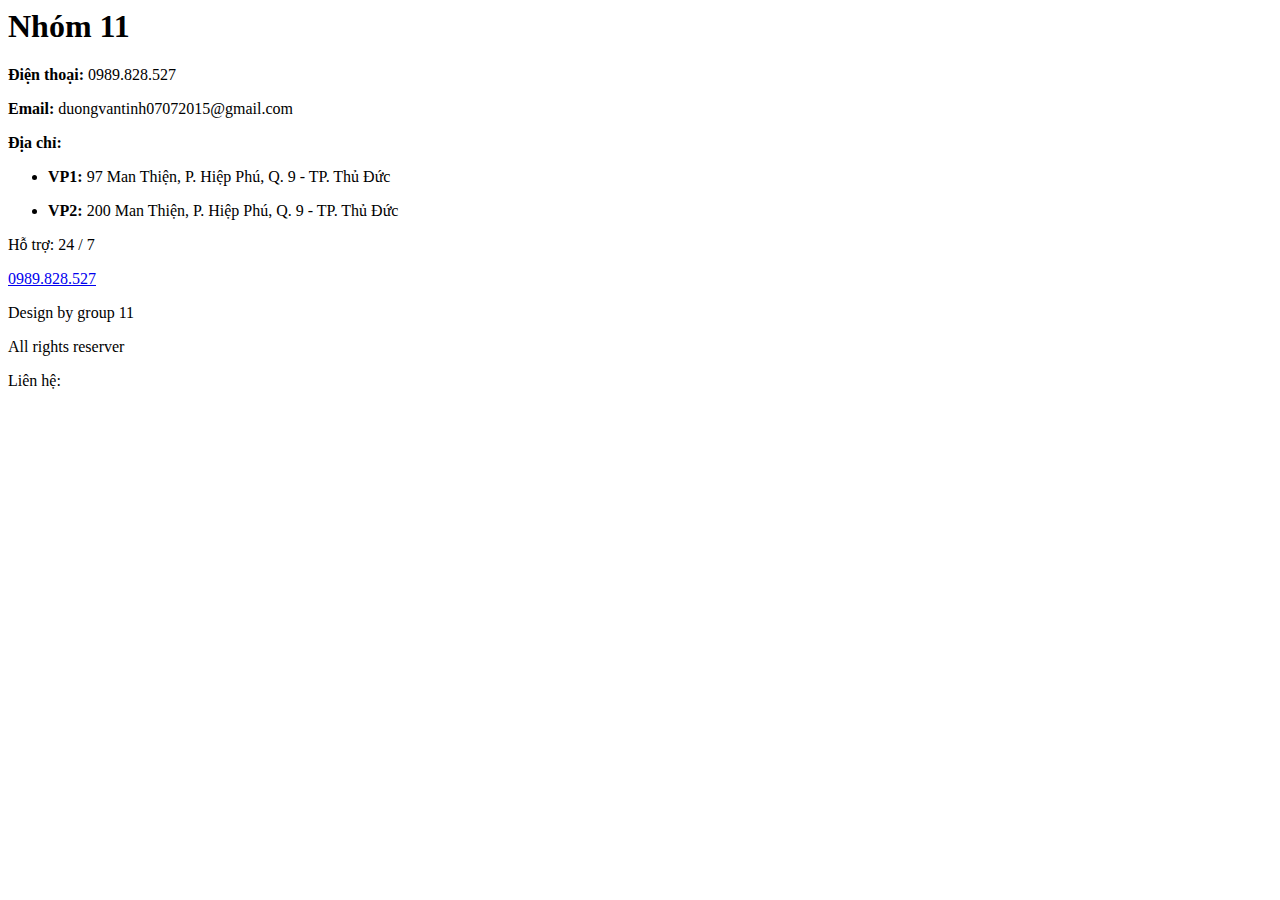
<file: footer/footer.html>
<body>
    <footer>
        <div class="footer">
            <div class="width">
                <div class="footer2">
                    <div class="footer2_left">

                    </div>
                    <div class="footer2_center">
                        <h1>Nhóm 11</h1>
                        <p><b>Điện thoại:</b> <span>0989.828.527</span></p>
                        <p><b>Email:</b> duongvantinh07072015@gmail.com</p>
                        <p><b>Địa chỉ:</b> </p>
                        <ul>
                            <li>
                                <p><b>VP1:</b> 97 Man Thiện, P. Hiệp Phú, Q. 9 - TP. Thủ Đức</p>
                            </li>
                            <li>
                                <p><b>VP2:</b> 200 Man Thiện, P. Hiệp Phú, Q. 9 - TP. Thủ Đức</p>
                            </li>
                        </ul>

                    </div>
                    <div class="footer2_right">

                    </div>
                </div>
            </div>
        </div>

        <div class="footer3">
            <div class="footer3_left">
                <p>Hỗ trợ: 24 / 7</p>
                <a href="tel:0989828527">
                    <span class="text-hotline">
                        <i class="fas fa-phone-alt"></i>
                        0989.828.527
                    </span>
                </a>
            </div>
            <div class="footer3_center">
                <p>Design by group 11</p>
                <span>All rights reserver</span>
            </div>
            <div class="footer3_right">
                <p>Liên hệ: </p>
                <a href="https://www.facebook.com/profile.php?id=100011339766316">
                    <i class="fab fa-facebook"></i>
                </a>
                <a href="mailto: duongvantinh07072015@gmail.com">
                    <i class="fas fa-envelope"></i>
                </a>
                <a href="https://www.youtube.com/channel/UCY0Y1TXjPXX1gYi_EK7Lpqg">
                    <i class="fab fa-youtube"></i>
                </a>
                <a href="#">
                    <i class="fab fa-instagram"></i>
                </a>
            </div>
        </div>
    </footer>
    <!-- Phone -->
    <!-- <div class="hotline-phone-ring-wrap">
        <div class="hotline-phone-ring">
            <div class="hotline-phone-ring-circle"></div>
            <div class="hotline-phone-ring-circle-fill"></div>
            <div class="hotline-phone-ring-img-circle">
                <a href="tel:0989828527" class="pps-btn-img">
                    <img src="https://bodamtot.com/uploads/icon-call-nh.png" alt="Gọi điện thoại" width="50">
                </a>
            </div>
        </div>
        <div class="hotline-bar">
            <a href="tel:0989828527">
                <span class="text-hotline">0989.828.527</span>
            </a>
        </div>
    </div> -->

</body>
</file>
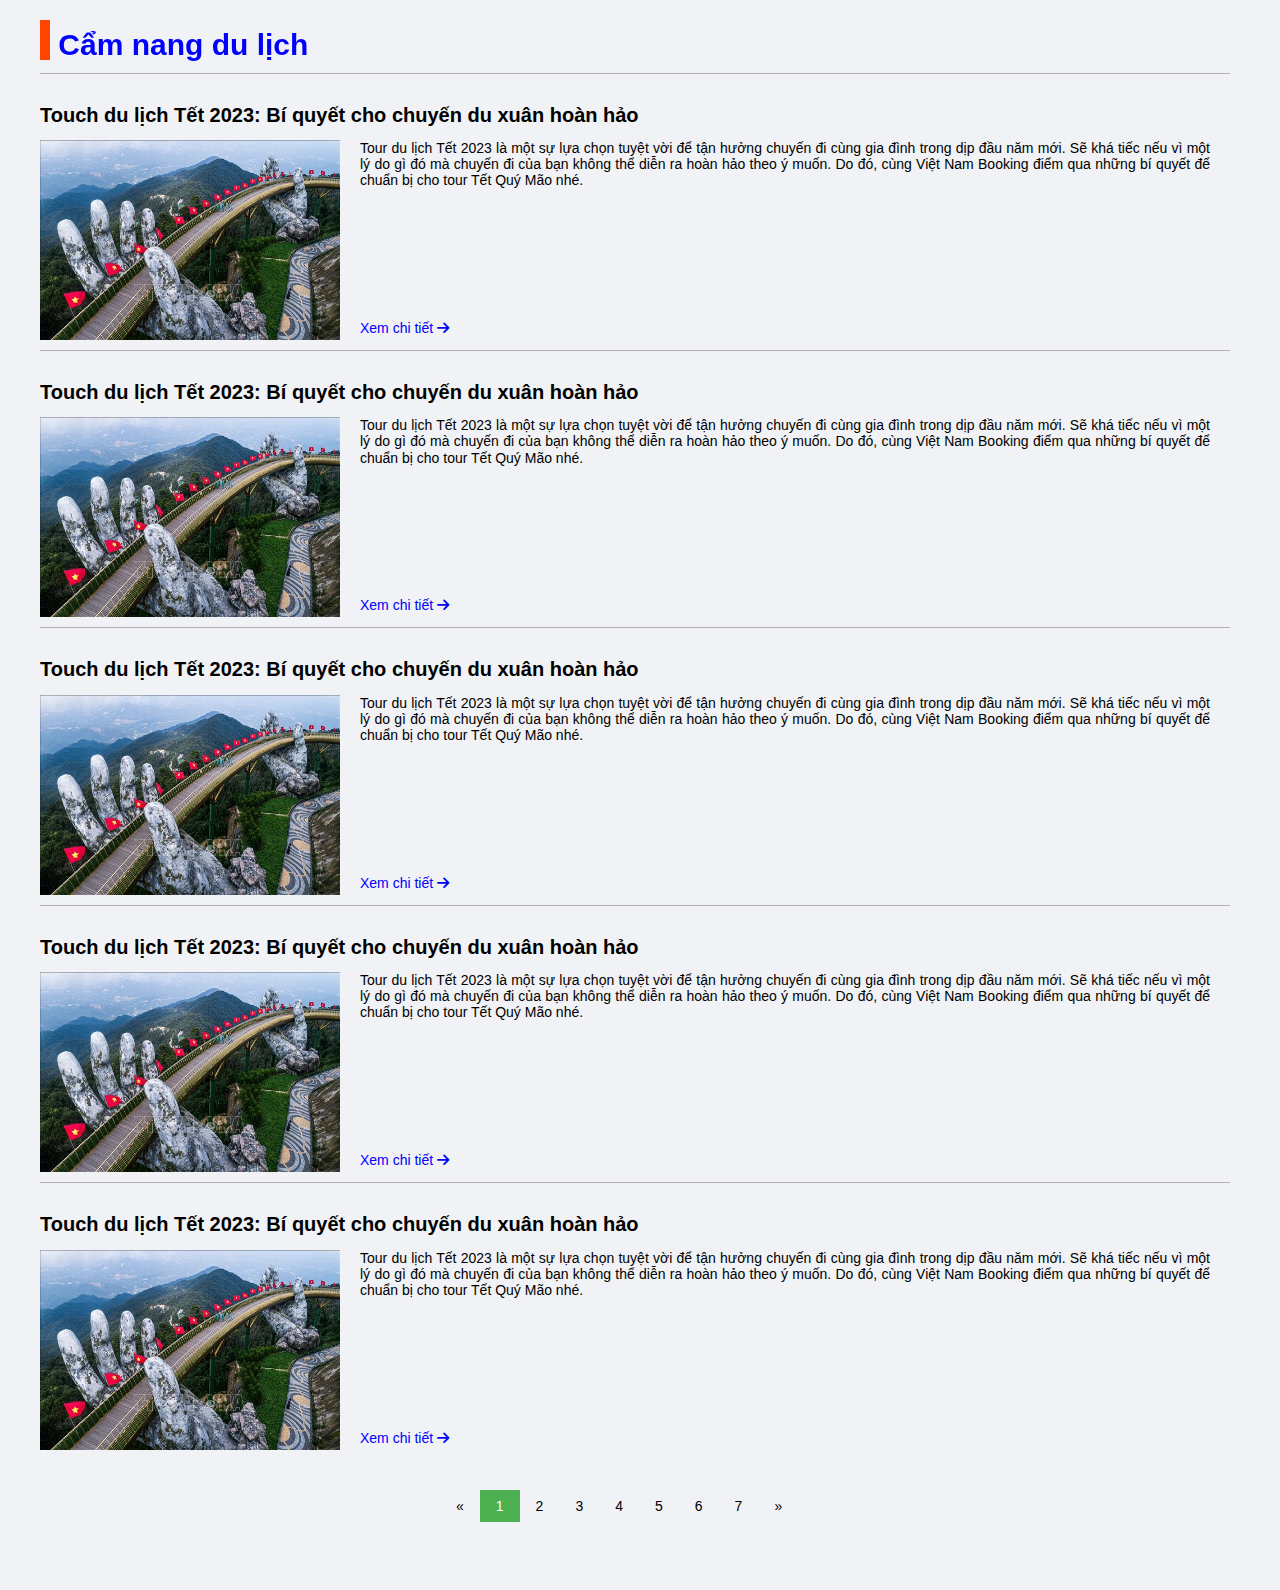
<file: handbook/handbook.html>
<!DOCTYPE html>
<html lang="en">

<head>
    <meta charset="UTF-8">
    <meta http-equiv="X-UA-Compatible" content="IE=edge">
    <meta name="viewport" content="width=device-width, initial-scale=1.0">
    <link rel="stylesheet" href="/assets/libs/fontawesome-free-6.2.0-web/css/all.min.css">
    <script src="https://code.jquery.com/jquery-3.3.1.js"
        integrity="sha256-2Kok7MbOyxpgUVvAk/HJ2jigOSYS2auK4Pfzbm7uH60=" crossorigin="anonymous"></script>
    <link rel="icon" href="/assets/img/icon.png" type="image/x-icon">
    <link rel="stylesheet" href="/assets/main.css">
    <title>Cẩm nang du lịch</title>
</head>

<body>
    <div id="header"></div>
    <div class="body">
        <div class="width">
            <div class="body_content">
                <div class="body_content_main">
                    <div class="body_content_main_left">
                        <h1 class="third after">
                            <div class="content_left_box"></div>
                            Cẩm nang du lịch
                        </h1>
                        <ul class="main_left_ul">
                            <li class="main_left_li">
                                <h1>Touch du lịch Tết 2023: Bí quyết cho chuyến du xuân hoàn hảo</h1>
                                <div class="main_left_li_content">
                                    <img src="/assets/img/welcome1.jpg" alt="">
                                    <div class="main_left_li_content_right">
                                        <p>
                                            Tour du lịch Tết 2023 là một sự lựa chọn tuyệt vời để tận hưởng chuyến đi
                                            cùng
                                            gia đình trong dịp đầu năm mới. Sẽ khá tiếc nếu vì một lý do gì đó mà chuyến
                                            đi
                                            của bạn không thể diễn ra hoàn hảo theo ý muốn. Do đó, cùng Việt Nam Booking
                                            điểm qua những bí quyết để chuẩn bị cho tour Tết Quý Mão nhé.
                                        </p>

                                        <span>
                                            <a href="">Xem chi tiết <i class="fa-solid fa-arrow-right"></i></a>
                                        </span>
                                    </div>
                                </div>
                            </li>
                            <li class="main_left_li">
                                <h1>Touch du lịch Tết 2023: Bí quyết cho chuyến du xuân hoàn hảo</h1>
                                <div class="main_left_li_content">
                                    <img src="/assets/img/welcome1.jpg" alt="">
                                    <div class="main_left_li_content_right">
                                        <p>
                                            Tour du lịch Tết 2023 là một sự lựa chọn tuyệt vời để tận hưởng chuyến đi
                                            cùng
                                            gia đình trong dịp đầu năm mới. Sẽ khá tiếc nếu vì một lý do gì đó mà chuyến
                                            đi
                                            của bạn không thể diễn ra hoàn hảo theo ý muốn. Do đó, cùng Việt Nam Booking
                                            điểm qua những bí quyết để chuẩn bị cho tour Tết Quý Mão nhé.
                                        </p>

                                        <span>
                                            <a href="">Xem chi tiết <i class="fa-solid fa-arrow-right"></i></a>
                                        </span>
                                    </div>
                                </div>
                            </li>
                            <li class="main_left_li">
                                <h1>Touch du lịch Tết 2023: Bí quyết cho chuyến du xuân hoàn hảo</h1>
                                <div class="main_left_li_content">
                                    <img src="/assets/img/welcome1.jpg" alt="">
                                    <div class="main_left_li_content_right">
                                        <p>
                                            Tour du lịch Tết 2023 là một sự lựa chọn tuyệt vời để tận hưởng chuyến đi
                                            cùng
                                            gia đình trong dịp đầu năm mới. Sẽ khá tiếc nếu vì một lý do gì đó mà chuyến
                                            đi
                                            của bạn không thể diễn ra hoàn hảo theo ý muốn. Do đó, cùng Việt Nam Booking
                                            điểm qua những bí quyết để chuẩn bị cho tour Tết Quý Mão nhé.
                                        </p>

                                        <span>
                                            <a href="">Xem chi tiết <i class="fa-solid fa-arrow-right"></i></a>
                                        </span>
                                    </div>
                                </div>
                            </li>
                            <li class="main_left_li">
                                <h1>Touch du lịch Tết 2023: Bí quyết cho chuyến du xuân hoàn hảo</h1>
                                <div class="main_left_li_content">
                                    <img src="/assets/img/welcome1.jpg" alt="">
                                    <div class="main_left_li_content_right">
                                        <p>
                                            Tour du lịch Tết 2023 là một sự lựa chọn tuyệt vời để tận hưởng chuyến đi
                                            cùng
                                            gia đình trong dịp đầu năm mới. Sẽ khá tiếc nếu vì một lý do gì đó mà chuyến
                                            đi
                                            của bạn không thể diễn ra hoàn hảo theo ý muốn. Do đó, cùng Việt Nam Booking
                                            điểm qua những bí quyết để chuẩn bị cho tour Tết Quý Mão nhé.
                                        </p>

                                        <span>
                                            <a href="">Xem chi tiết <i class="fa-solid fa-arrow-right"></i></a>
                                        </span>
                                    </div>
                                </div>
                            </li>
                            <li class="main_left_li">
                                <h1>Touch du lịch Tết 2023: Bí quyết cho chuyến du xuân hoàn hảo</h1>
                                <div class="main_left_li_content">
                                    <img src="/assets/img/welcome1.jpg" alt="">
                                    <div class="main_left_li_content_right">
                                        <p>
                                            Tour du lịch Tết 2023 là một sự lựa chọn tuyệt vời để tận hưởng chuyến đi
                                            cùng
                                            gia đình trong dịp đầu năm mới. Sẽ khá tiếc nếu vì một lý do gì đó mà chuyến
                                            đi
                                            của bạn không thể diễn ra hoàn hảo theo ý muốn. Do đó, cùng Việt Nam Booking
                                            điểm qua những bí quyết để chuẩn bị cho tour Tết Quý Mão nhé.
                                        </p>

                                        <span>
                                            <a href="">Xem chi tiết <i class="fa-solid fa-arrow-right"></i></a>
                                        </span>
                                    </div>
                                </div>
                            </li>
                        </ul>
                        <div class="container">
                            <div class="pagination">
                                <a href="#">&laquo;</a>
                                <a class="active" href="#">1</a>
                                <a href="#">2</a>
                                <a href="#">3</a>
                                <a href="#">4</a>
                                <a href="#">5</a>
                                <a href="#">6</a>
                                <a href="#">7</a>
                                <a href="#">&raquo;</a>
                            </div>
                        </div>
                    </div>
                </div>
            </div>
        </div>
    </div>
    <div id="footer"></div>
</body>
<script src="/handbook/handbook.js"></script>

</html>
</file>
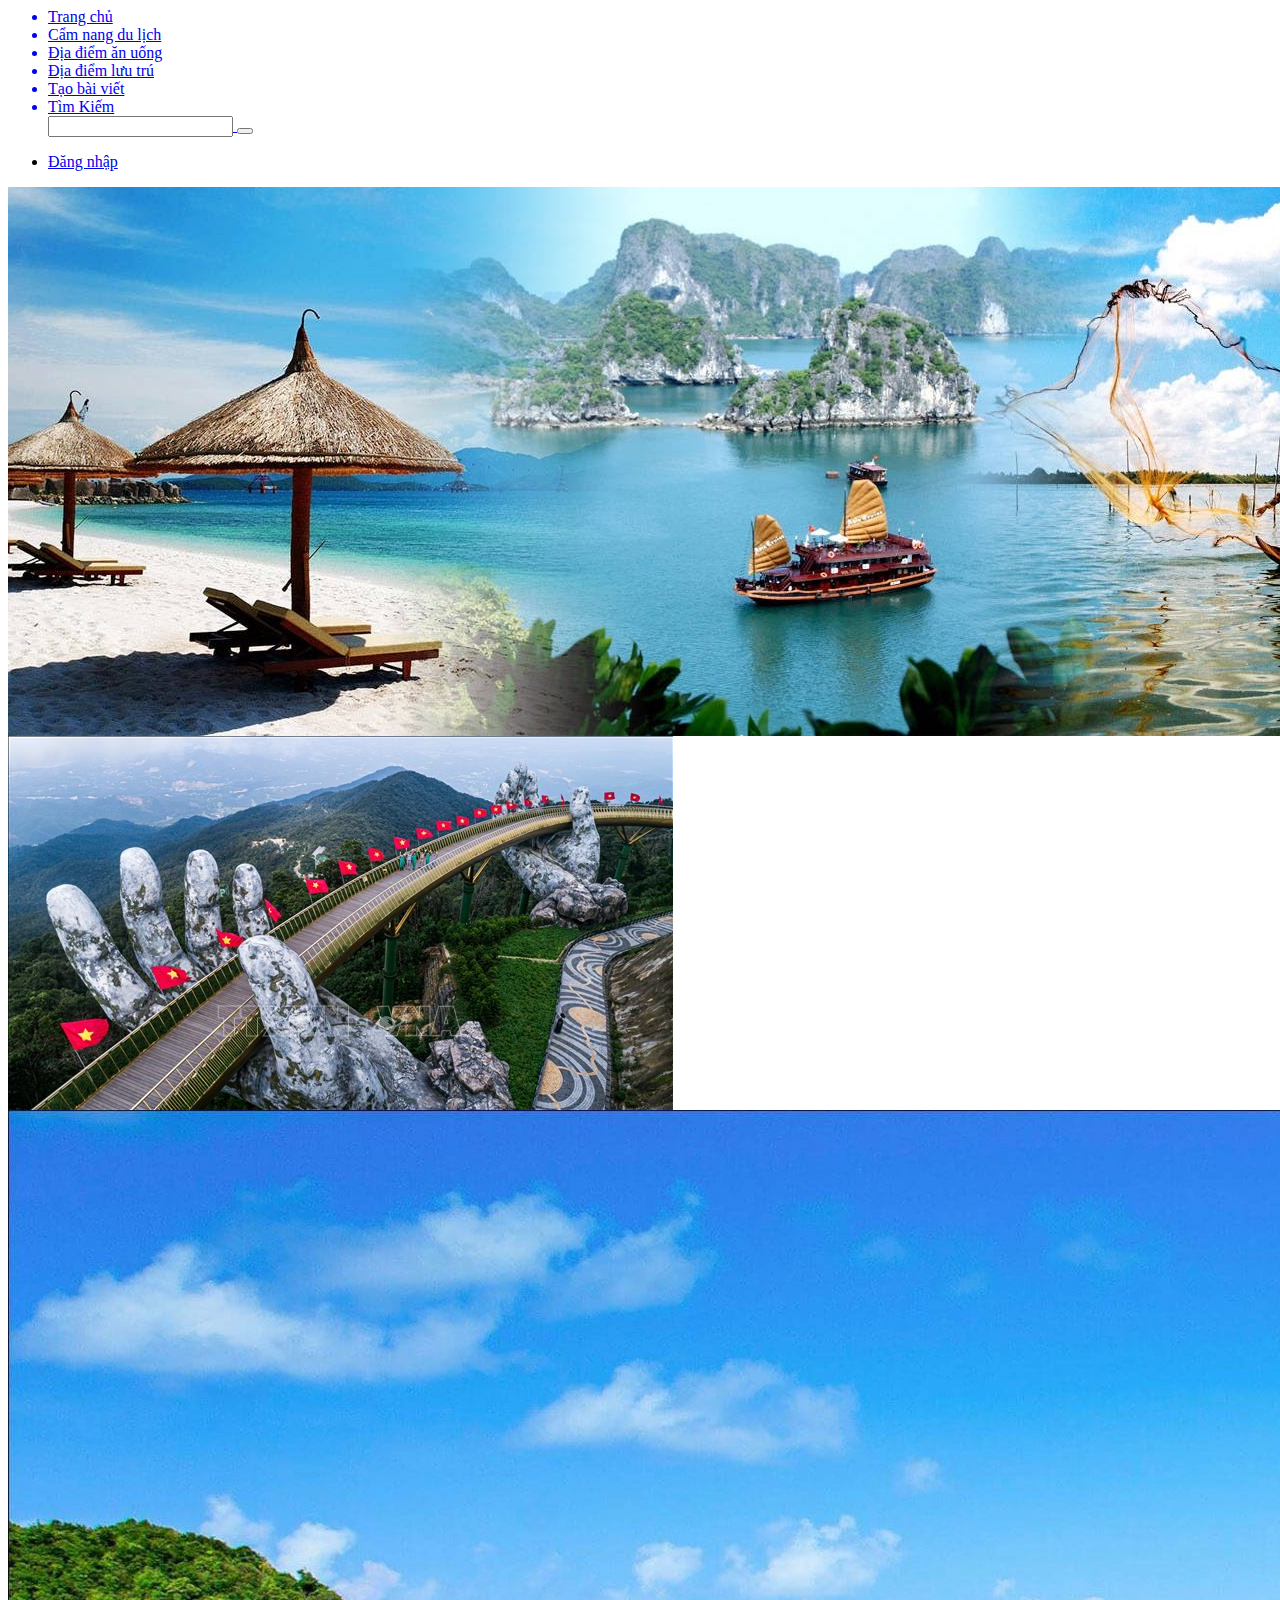
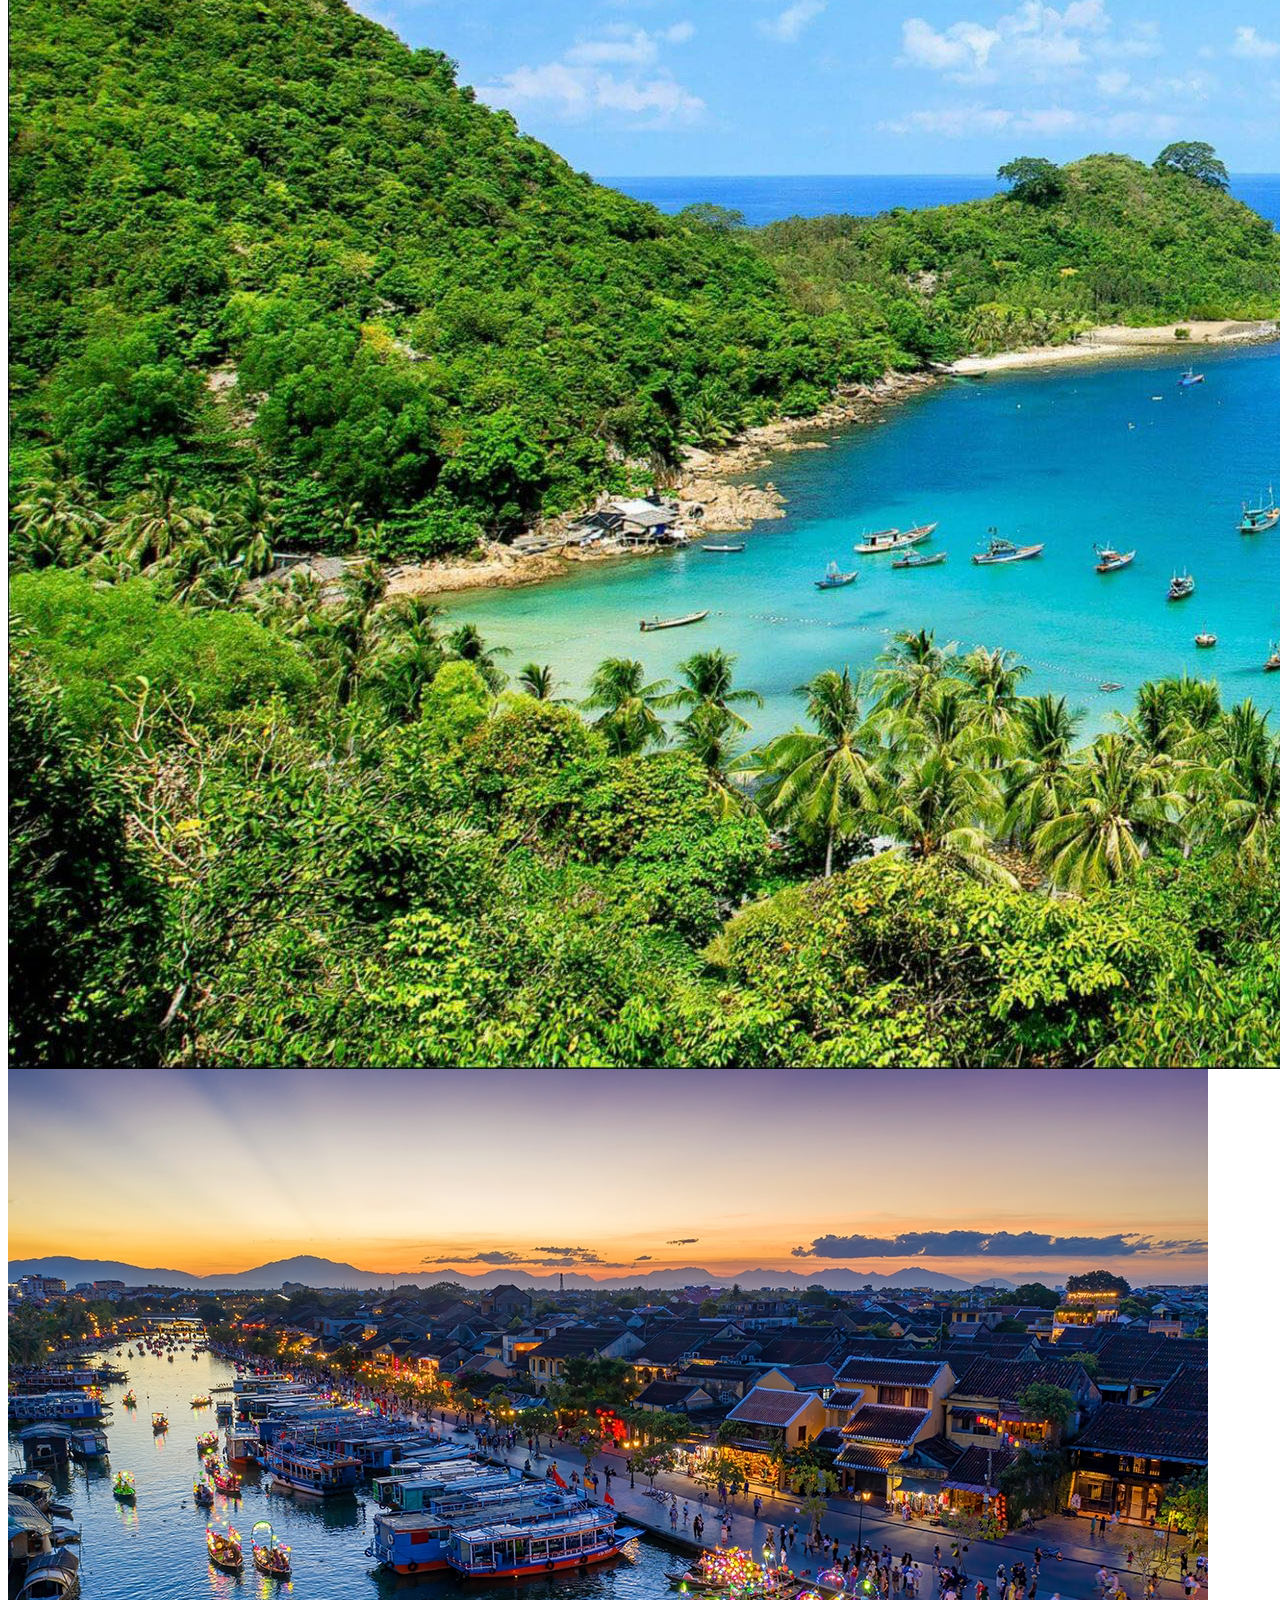
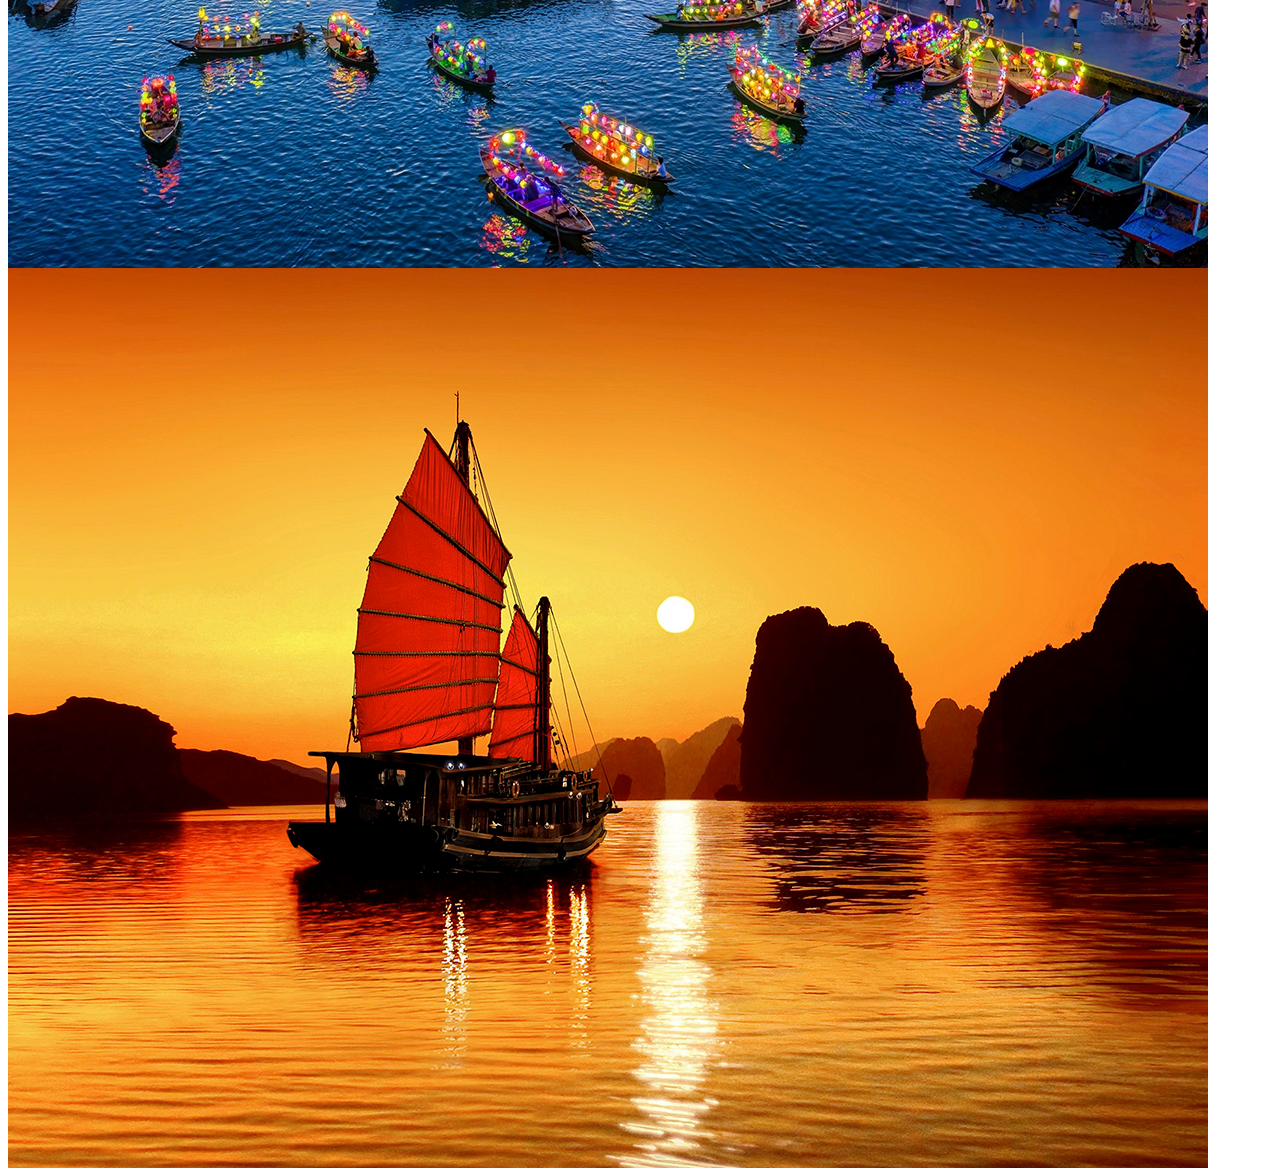
<file: header/header.html>
<body>
    <header>
        <div class="header">
            <div class="header1">
                <div class="width">
                    <div class="header_content1">
                        <div class="header1_left">
                            <ul>
                                <a class="third after" href="/index.html">
                                    <li>
                                        <i class="fa-solid fa-house"></i>
                                        Trang chủ
                                    </li>
                                </a>

                                <a class="third after" href="/handbook/handbook.html">
                                    <li>
                                        <i class="fa-solid fa-tags"></i>
                                        Cẩm nang du lịch
                                    </li>
                                </a>

                                <a class="third after" href="/places_to_eat/location.html">
                                    <li>
                                        <i class="fa-solid fa-location-dot"></i>
                                        Địa điểm ăn uống
                                    </li>
                                </a>

                                <a class="third after" href="/place_of_stay/location.html">
                                    <li>
                                        <i class="fa-solid fa-map-location-dot"></i>
                                        Địa điểm lưu trú
                                    </li>
                                </a>

                                <a class="third after" href="/create_post/create_post.html">
                                    <li>
                                        <i class="fa-solid fa-pen-to-square"></i>
                                        Tạo bài viết
                                    </li>
                                </a>

                                <a class="btn_search" href="#">
                                    <li>
                                        <i class="fa-solid fa-magnifying-glass"></i>
                                        Tìm Kiếm
                                        <div class="search">
                                            <input type="text">
                                            <button>
                                                <i class="fa-solid fa-magnifying-glass"></i>
                                            </button>
                                        </div>
                                    </li>
                                </a>
                            </ul>
                        </div>
                        <div class="header1_right">
                            <ul>
                                <li> <a href="/login/login.html">
                                        <i class="fa-regular fa-circle-user"></i>
                                        Đăng nhập
                                    </a>
                                </li>

                                <!-- <a href="">
                                    <li>Đăng ký</li>
                                </a> -->
                            </ul>
                        </div>
                    </div>
                </div>
            </div>
        </div>
    </header>

    <div class="welcome">
        <div class="welcome1">
            <img src="/assets/img/welcome.jpg" alt="">
        </div>
        <div class="welcome2">
            <div class="width">
                <dic class="welcome2_content">
                    <img class="width_column_4" src="/assets/img/welcome1.jpg" alt="Hình ảnh chào mừng 1">
                    <img class="width_column_4" src="/assets/img/welcome2.jpg" alt="Hình ảnh chào mừng 2">
                    <img class="width_column_4" src="/assets/img/welcome3.jpeg" alt="Hình ảnh chào mừng 3">
                    <img class="width_column_4" src="/assets/img/welcome4.jpg" alt="Hình ảnh chào mừng 4">
                </dic>
            </div>
        </div>
    </div>

</body>
</file>
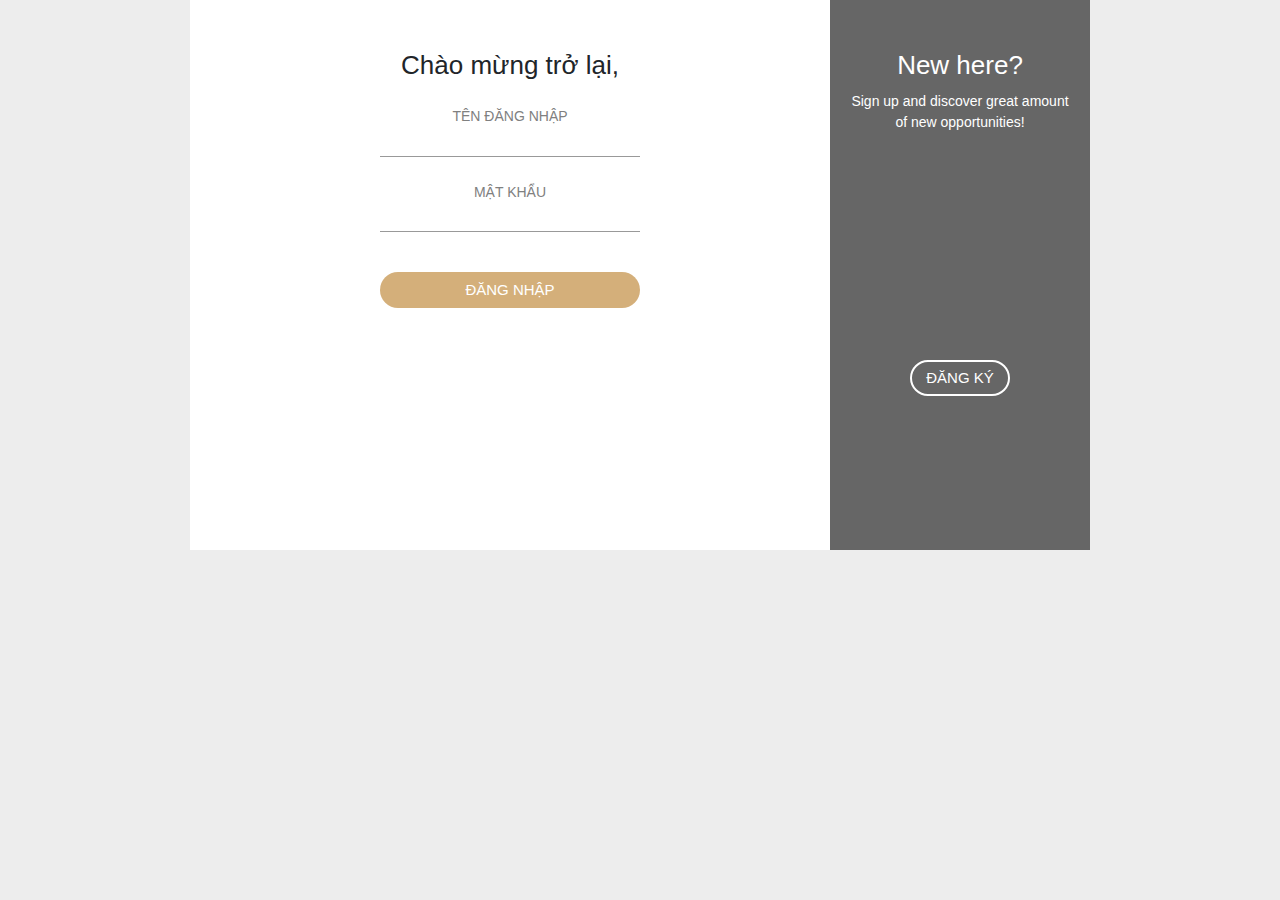
<file: login/login.html>
<!DOCTYPE html>
<html lang="en">

<head>
    <meta charset="UTF-8">
    <meta name="viewport" content="width=device-width, initial-scale=1, shrink-to-fit=no">
    <link rel="stylesheet" href="https://maxcdn.bootstrapcdn.com/bootstrap/4.0.0/css/bootstrap.min.css"
        integrity="sha384-Gn5384xqQ1aoWXA+058RXPxPg6fy4IWvTNh0E263XmFcJlSAwiGgFAW/dAiS6JXm" crossorigin="anonymous">
    <link rel="icon" href="/assets/img/icon.png" type="image/x-icon">
    <link type="text/css" href="/assets/main.css" rel="stylesheet">
    <link type="text/css" href="/login/login.css" rel="stylesheet">
    <title>Sign in</title>
</head>

<body>

    <form method="post" autocomplete="off" action="#">
        <div class="cont">
            <div class="form sign-in">
                <h2>Chào mừng trở lại,</h2>
                <label>
                    <span>Tên đăng nhập</span>
                    <input type="text" name="username1">
                </label>
                <label>
                    <span>Mật khẩu</span>
                    <input type="password" name="password1">
                </label>
                <button type="submit" class="submit" name="signin" value="Sign In">Đăng nhập</button>
            </div>

            <div class="sub-cont">
                <div class="img">
                    <div class="img__text m--up">
                        <h2>New here?</h2>
                        <p>Sign up and discover great amount of new opportunities!</p>
                    </div>
                    <div class="img__text m--in">
                        <h2>One of us?</h2>
                        <p>If you already have an account, just sign in. We've missed you!</p>
                    </div>
                    <div class="img__btn">
                        <span class="m--up">Đăng ký</span>
                        <span class="m--in">Đăng nhập</span>
                    </div>
                </div>
                <form method="post" autocomplete="off" action="#">
                    <div class="form sign-up">
                        <h2>Time to feel like home,</h2>
                        <label>
                            <span>Tên đăng nhập</span>
                            <input type="text" name="username2">
                        </label>
                        <label>
                            <span>Mật khẩu</span>
                            <input type="password" name="password2">
                        </label>
                        <label>
                            <span>Email</span>
                            <input type="email" name="email2">
                        </label>
                        <label>
                            <span>Giới tính</span><br>
                            <input type="radio" class="male" name="sex" value="nam">
                            <label class="male" id="male1" for="male">NAM</label>
                            <input type="radio" class="female" name="sex" value="nữ">
                            <label class="female" id="female1" for="female">NỮ</label>
                            <input type="radio" class="other" name="sex" value="khác">
                            <label class="other" id="other1" for="other">KHÁC</label>
                        </label>
                        <button type="submit" class="submit" name="signup" value="Sign Up">Đăng ký</button>
                    </div>
                </form>
            </div>
        </div>
    </form>

    <!-- Optional JavaScript -->
    <!-- jQuery first, then Popper.js, then Bootstrap JS -->
    <script src="https://code.jquery.com/jquery-3.2.1.slim.min.js"
        integrity="sha384-KJ3o2DKtIkvYIK3UENzmM7KCkRr/rE9/Qpg6aAZGJwFDMVNA/GpGFF93hXpG5KkN"
        crossorigin="anonymous"></script>
    <script src="https://cdnjs.cloudflare.com/ajax/libs/popper.js/1.12.9/umd/popper.min.js"
        integrity="sha384-ApNbgh9B+Y1QKtv3Rn7W3mgPxhU9K/ScQsAP7hUibX39j7fakFPskvXusvfa0b4Q"
        crossorigin="anonymous"></script>
    <script src="https://maxcdn.bootstrapcdn.com/bootstrap/4.0.0/js/bootstrap.min.js"
        integrity="sha384-JZR6Spejh4U02d8jOt6vLEHfe/JQGiRRSQQxSfFWpi1MquVdAyjUar5+76PVCmYl"
        crossorigin="anonymous"></script>
</body>

<script src="/login/login.js"></script>

</html>
</file>
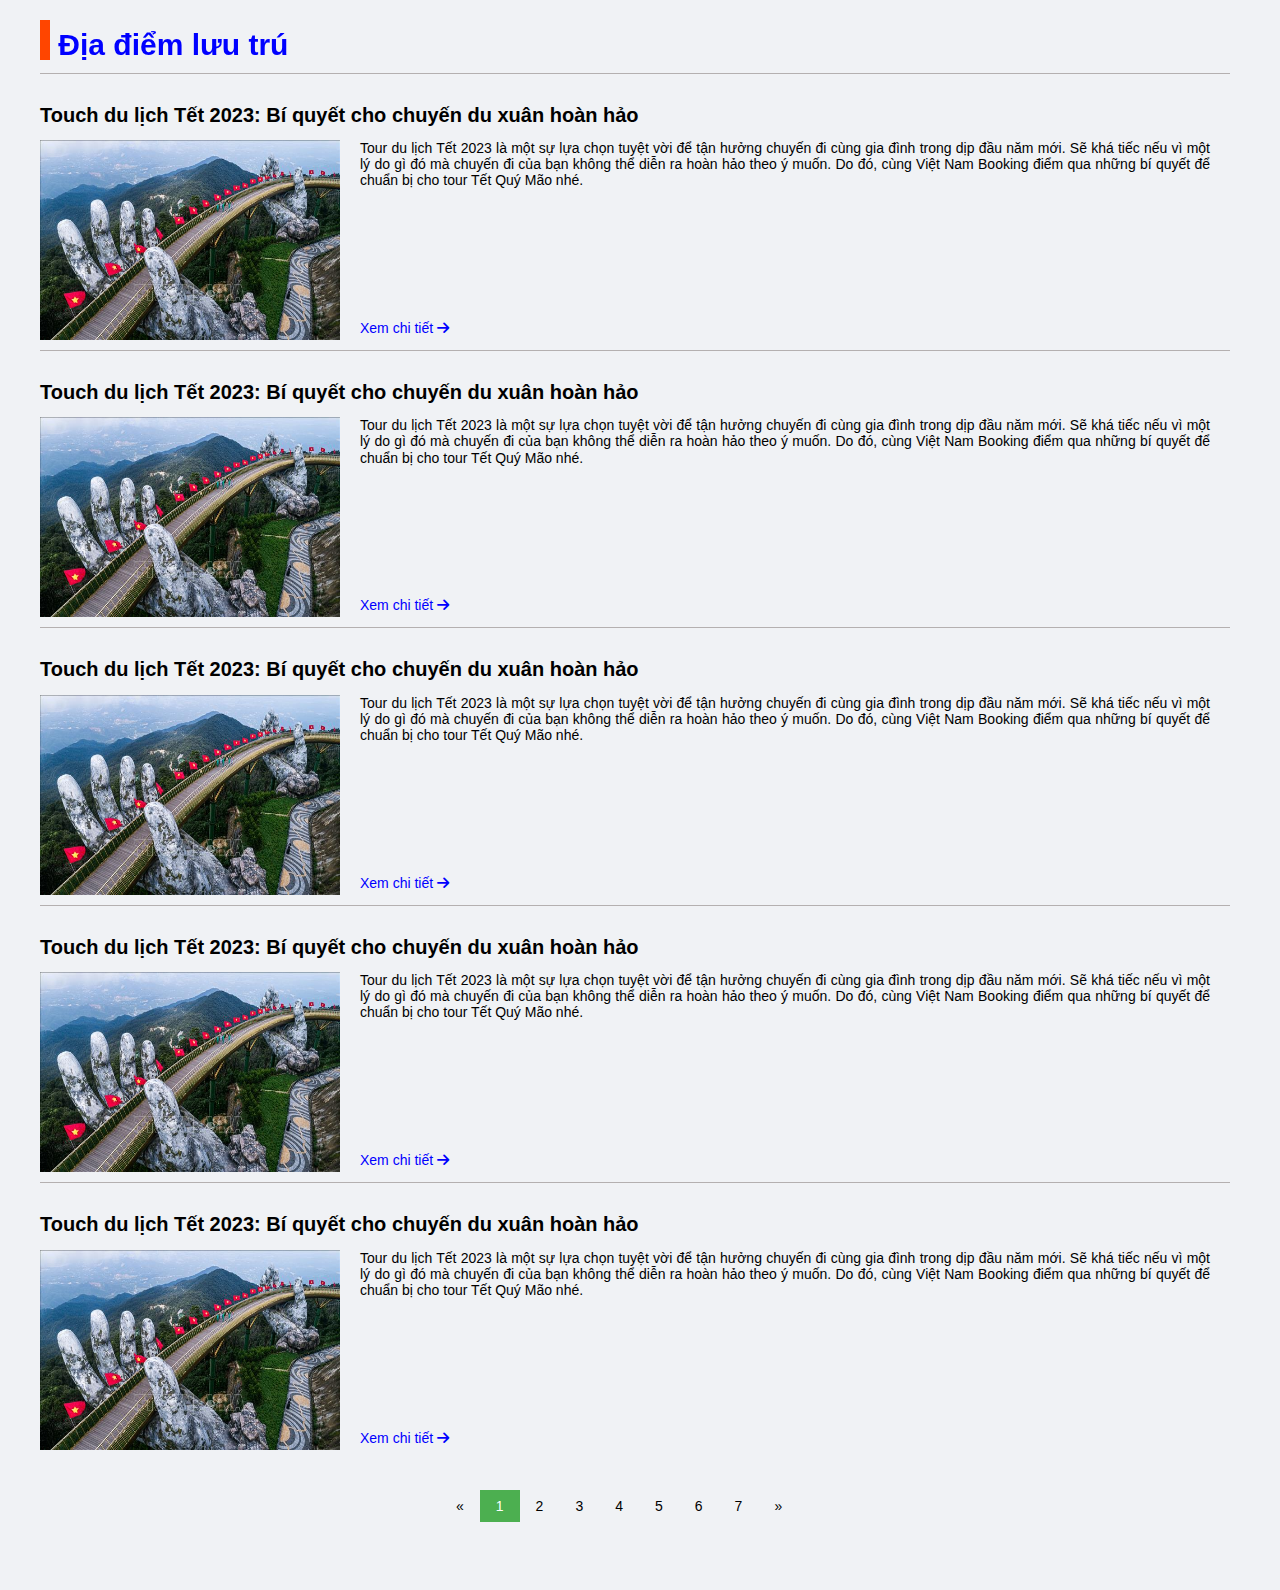
<file: place_of_stay/location.html>
<!DOCTYPE html>
<html lang="en">

<head>
    <meta charset="UTF-8">
    <meta http-equiv="X-UA-Compatible" content="IE=edge">
    <meta name="viewport" content="width=device-width, initial-scale=1.0">
    <link rel="stylesheet" href="/assets/libs/fontawesome-free-6.2.0-web/css/all.min.css">
    <script src="https://code.jquery.com/jquery-3.3.1.js"
        integrity="sha256-2Kok7MbOyxpgUVvAk/HJ2jigOSYS2auK4Pfzbm7uH60=" crossorigin="anonymous"></script>
    <link rel="icon" href="/assets/img/icon.png" type="image/x-icon">
    <link rel="stylesheet" href="/assets/main.css">
    <title>Địa điểm lưu trú</title>
</head>

<body>
    <div id="header"></div>
    <div class="body">
        <div class="width">
            <div class="body_content">
                <div class="body_content_main">
                    <div class="body_content_main_left">
                        <h1 class="third after">
                            <div class="content_left_box"></div>
                            Địa điểm lưu trú
                        </h1>
                        <ul class="main_left_ul">
                            <li class="main_left_li">
                                <h1>Touch du lịch Tết 2023: Bí quyết cho chuyến du xuân hoàn hảo</h1>
                                <div class="main_left_li_content">
                                    <img src="/assets/img/welcome1.jpg" alt="">
                                    <div class="main_left_li_content_right">
                                        <p>
                                            Tour du lịch Tết 2023 là một sự lựa chọn tuyệt vời để tận hưởng chuyến đi
                                            cùng
                                            gia đình trong dịp đầu năm mới. Sẽ khá tiếc nếu vì một lý do gì đó mà chuyến
                                            đi
                                            của bạn không thể diễn ra hoàn hảo theo ý muốn. Do đó, cùng Việt Nam Booking
                                            điểm qua những bí quyết để chuẩn bị cho tour Tết Quý Mão nhé.
                                        </p>

                                        <span>
                                            <a href="">Xem chi tiết <i class="fa-solid fa-arrow-right"></i></a>
                                        </span>
                                    </div>
                                </div>
                            </li>
                            <li class="main_left_li">
                                <h1>Touch du lịch Tết 2023: Bí quyết cho chuyến du xuân hoàn hảo</h1>
                                <div class="main_left_li_content">
                                    <img src="/assets/img/welcome1.jpg" alt="">
                                    <div class="main_left_li_content_right">
                                        <p>
                                            Tour du lịch Tết 2023 là một sự lựa chọn tuyệt vời để tận hưởng chuyến đi
                                            cùng
                                            gia đình trong dịp đầu năm mới. Sẽ khá tiếc nếu vì một lý do gì đó mà chuyến
                                            đi
                                            của bạn không thể diễn ra hoàn hảo theo ý muốn. Do đó, cùng Việt Nam Booking
                                            điểm qua những bí quyết để chuẩn bị cho tour Tết Quý Mão nhé.
                                        </p>

                                        <span>
                                            <a href="">Xem chi tiết <i class="fa-solid fa-arrow-right"></i></a>
                                        </span>
                                    </div>
                                </div>
                            </li>
                            <li class="main_left_li">
                                <h1>Touch du lịch Tết 2023: Bí quyết cho chuyến du xuân hoàn hảo</h1>
                                <div class="main_left_li_content">
                                    <img src="/assets/img/welcome1.jpg" alt="">
                                    <div class="main_left_li_content_right">
                                        <p>
                                            Tour du lịch Tết 2023 là một sự lựa chọn tuyệt vời để tận hưởng chuyến đi
                                            cùng
                                            gia đình trong dịp đầu năm mới. Sẽ khá tiếc nếu vì một lý do gì đó mà chuyến
                                            đi
                                            của bạn không thể diễn ra hoàn hảo theo ý muốn. Do đó, cùng Việt Nam Booking
                                            điểm qua những bí quyết để chuẩn bị cho tour Tết Quý Mão nhé.
                                        </p>

                                        <span>
                                            <a href="">Xem chi tiết <i class="fa-solid fa-arrow-right"></i></a>
                                        </span>
                                    </div>
                                </div>
                            </li>
                            <li class="main_left_li">
                                <h1>Touch du lịch Tết 2023: Bí quyết cho chuyến du xuân hoàn hảo</h1>
                                <div class="main_left_li_content">
                                    <img src="/assets/img/welcome1.jpg" alt="">
                                    <div class="main_left_li_content_right">
                                        <p>
                                            Tour du lịch Tết 2023 là một sự lựa chọn tuyệt vời để tận hưởng chuyến đi
                                            cùng
                                            gia đình trong dịp đầu năm mới. Sẽ khá tiếc nếu vì một lý do gì đó mà chuyến
                                            đi
                                            của bạn không thể diễn ra hoàn hảo theo ý muốn. Do đó, cùng Việt Nam Booking
                                            điểm qua những bí quyết để chuẩn bị cho tour Tết Quý Mão nhé.
                                        </p>

                                        <span>
                                            <a href="">Xem chi tiết <i class="fa-solid fa-arrow-right"></i></a>
                                        </span>
                                    </div>
                                </div>
                            </li>
                            <li class="main_left_li">
                                <h1>Touch du lịch Tết 2023: Bí quyết cho chuyến du xuân hoàn hảo</h1>
                                <div class="main_left_li_content">
                                    <img src="/assets/img/welcome1.jpg" alt="">
                                    <div class="main_left_li_content_right">
                                        <p>
                                            Tour du lịch Tết 2023 là một sự lựa chọn tuyệt vời để tận hưởng chuyến đi
                                            cùng
                                            gia đình trong dịp đầu năm mới. Sẽ khá tiếc nếu vì một lý do gì đó mà chuyến
                                            đi
                                            của bạn không thể diễn ra hoàn hảo theo ý muốn. Do đó, cùng Việt Nam Booking
                                            điểm qua những bí quyết để chuẩn bị cho tour Tết Quý Mão nhé.
                                        </p>

                                        <span>
                                            <a href="">Xem chi tiết <i class="fa-solid fa-arrow-right"></i></a>
                                        </span>
                                    </div>
                                </div>
                            </li>
                        </ul>
                        <div class="container">
                            <div class="pagination">
                                <a href="#">&laquo;</a>
                                <a class="active" href="#">1</a>
                                <a href="#">2</a>
                                <a href="#">3</a>
                                <a href="#">4</a>
                                <a href="#">5</a>
                                <a href="#">6</a>
                                <a href="#">7</a>
                                <a href="#">&raquo;</a>
                            </div>
                        </div>
                    </div>
                </div>
            </div>
        </div>
    </div>
    <div id="footer"></div>
</body>
<script src="/place_of_stay/location.js"></script>

</html>
</file>
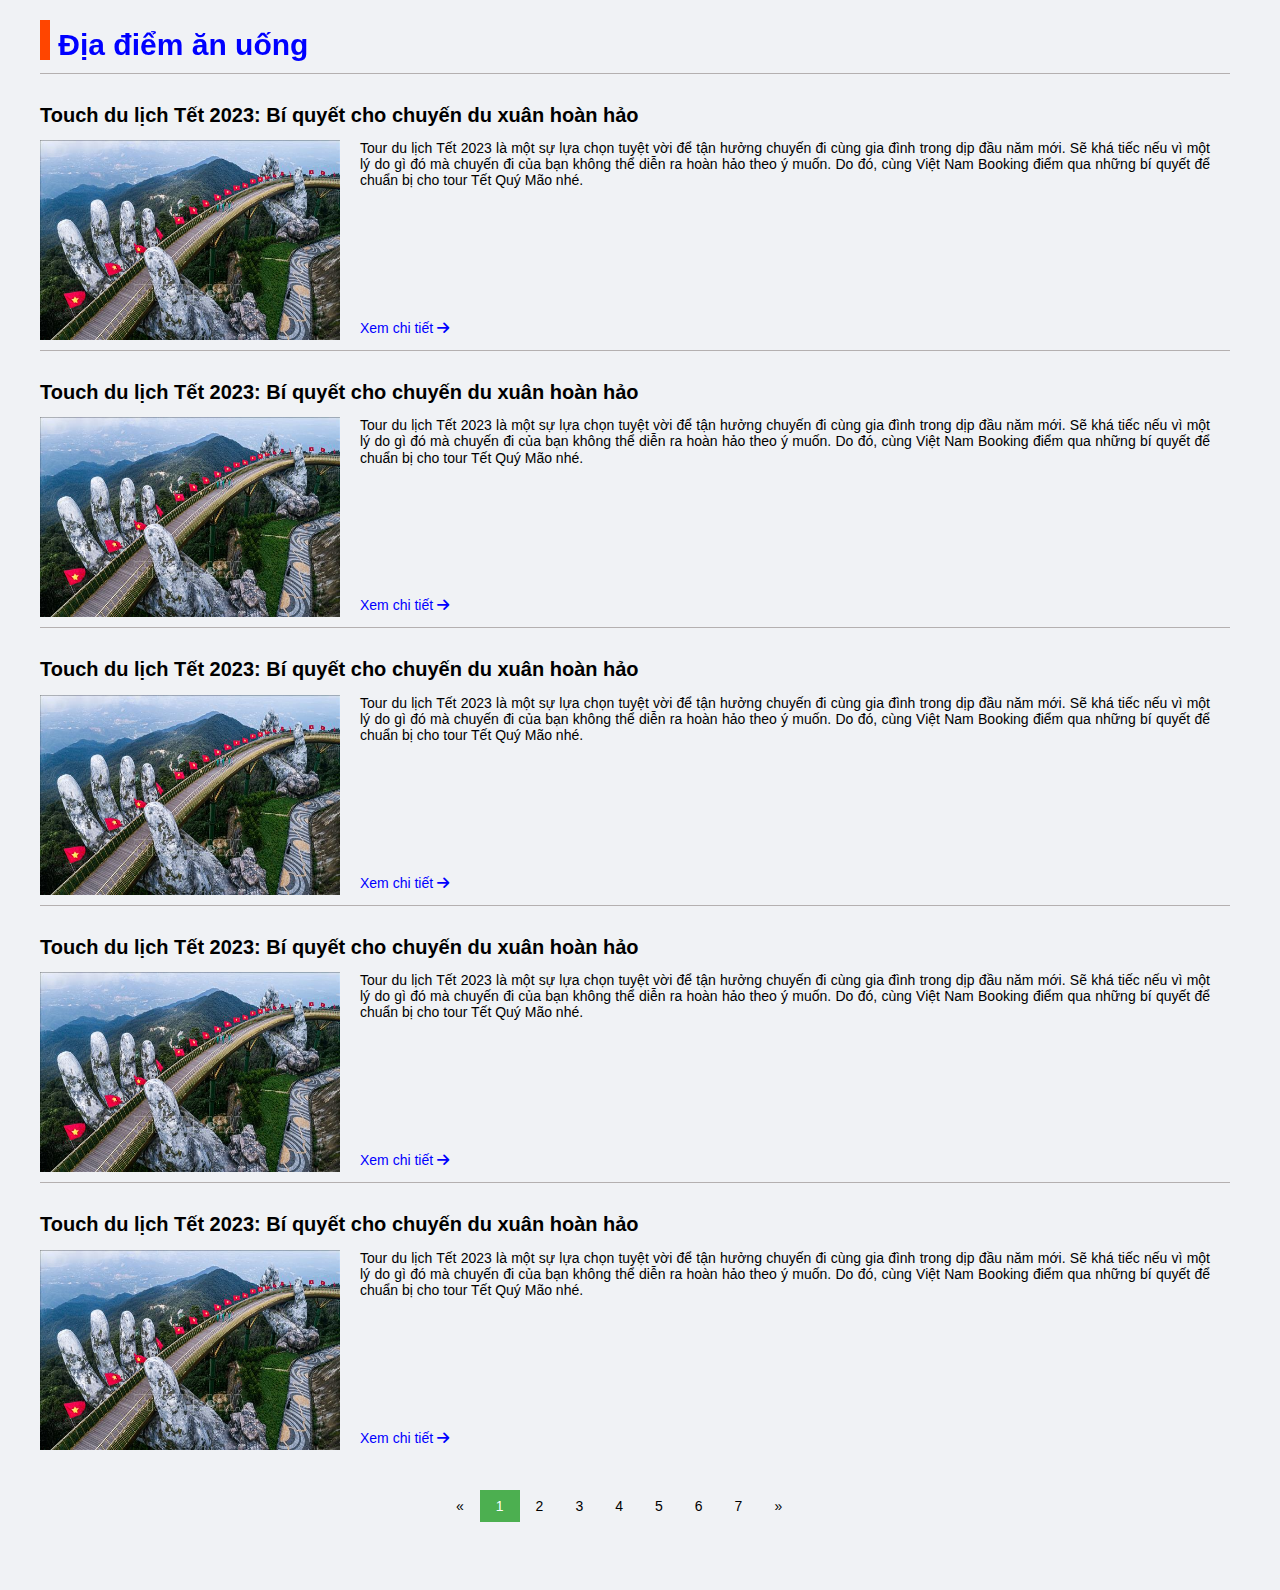
<file: places_to_eat/location.html>
<!DOCTYPE html>
<html lang="en">

<head>
    <meta charset="UTF-8">
    <meta http-equiv="X-UA-Compatible" content="IE=edge">
    <meta name="viewport" content="width=device-width, initial-scale=1.0">
    <link rel="stylesheet" href="/assets/libs/fontawesome-free-6.2.0-web/css/all.min.css">
    <script src="https://code.jquery.com/jquery-3.3.1.js"
        integrity="sha256-2Kok7MbOyxpgUVvAk/HJ2jigOSYS2auK4Pfzbm7uH60=" crossorigin="anonymous"></script>
    <link rel="icon" href="/assets/img/icon.png" type="image/x-icon">
    <link rel="stylesheet" href="/assets/main.css">
    <title>Địa điểm ăn uống</title>
</head>

<body>
    <div id="header"></div>
    <div class="body">
        <div class="width">
            <div class="body_content">
                <div class="body_content_main">
                    <div class="body_content_main_left">
                        <h1 class="third after">
                            <div class="content_left_box"></div>
                            Địa điểm ăn uống
                        </h1>
                        <ul class="main_left_ul">
                            <li class="main_left_li">
                                <h1>Touch du lịch Tết 2023: Bí quyết cho chuyến du xuân hoàn hảo</h1>
                                <div class="main_left_li_content">
                                    <img src="/assets/img/welcome1.jpg" alt="">
                                    <div class="main_left_li_content_right">
                                        <p>
                                            Tour du lịch Tết 2023 là một sự lựa chọn tuyệt vời để tận hưởng chuyến đi
                                            cùng
                                            gia đình trong dịp đầu năm mới. Sẽ khá tiếc nếu vì một lý do gì đó mà chuyến
                                            đi
                                            của bạn không thể diễn ra hoàn hảo theo ý muốn. Do đó, cùng Việt Nam Booking
                                            điểm qua những bí quyết để chuẩn bị cho tour Tết Quý Mão nhé.
                                        </p>

                                        <span>
                                            <a href="">Xem chi tiết <i class="fa-solid fa-arrow-right"></i></a>
                                        </span>
                                    </div>
                                </div>
                            </li>
                            <li class="main_left_li">
                                <h1>Touch du lịch Tết 2023: Bí quyết cho chuyến du xuân hoàn hảo</h1>
                                <div class="main_left_li_content">
                                    <img src="/assets/img/welcome1.jpg" alt="">
                                    <div class="main_left_li_content_right">
                                        <p>
                                            Tour du lịch Tết 2023 là một sự lựa chọn tuyệt vời để tận hưởng chuyến đi
                                            cùng
                                            gia đình trong dịp đầu năm mới. Sẽ khá tiếc nếu vì một lý do gì đó mà chuyến
                                            đi
                                            của bạn không thể diễn ra hoàn hảo theo ý muốn. Do đó, cùng Việt Nam Booking
                                            điểm qua những bí quyết để chuẩn bị cho tour Tết Quý Mão nhé.
                                        </p>

                                        <span>
                                            <a href="">Xem chi tiết <i class="fa-solid fa-arrow-right"></i></a>
                                        </span>
                                    </div>
                                </div>
                            </li>
                            <li class="main_left_li">
                                <h1>Touch du lịch Tết 2023: Bí quyết cho chuyến du xuân hoàn hảo</h1>
                                <div class="main_left_li_content">
                                    <img src="/assets/img/welcome1.jpg" alt="">
                                    <div class="main_left_li_content_right">
                                        <p>
                                            Tour du lịch Tết 2023 là một sự lựa chọn tuyệt vời để tận hưởng chuyến đi
                                            cùng
                                            gia đình trong dịp đầu năm mới. Sẽ khá tiếc nếu vì một lý do gì đó mà chuyến
                                            đi
                                            của bạn không thể diễn ra hoàn hảo theo ý muốn. Do đó, cùng Việt Nam Booking
                                            điểm qua những bí quyết để chuẩn bị cho tour Tết Quý Mão nhé.
                                        </p>

                                        <span>
                                            <a href="">Xem chi tiết <i class="fa-solid fa-arrow-right"></i></a>
                                        </span>
                                    </div>
                                </div>
                            </li>
                            <li class="main_left_li">
                                <h1>Touch du lịch Tết 2023: Bí quyết cho chuyến du xuân hoàn hảo</h1>
                                <div class="main_left_li_content">
                                    <img src="/assets/img/welcome1.jpg" alt="">
                                    <div class="main_left_li_content_right">
                                        <p>
                                            Tour du lịch Tết 2023 là một sự lựa chọn tuyệt vời để tận hưởng chuyến đi
                                            cùng
                                            gia đình trong dịp đầu năm mới. Sẽ khá tiếc nếu vì một lý do gì đó mà chuyến
                                            đi
                                            của bạn không thể diễn ra hoàn hảo theo ý muốn. Do đó, cùng Việt Nam Booking
                                            điểm qua những bí quyết để chuẩn bị cho tour Tết Quý Mão nhé.
                                        </p>

                                        <span>
                                            <a href="">Xem chi tiết <i class="fa-solid fa-arrow-right"></i></a>
                                        </span>
                                    </div>
                                </div>
                            </li>
                            <li class="main_left_li">
                                <h1>Touch du lịch Tết 2023: Bí quyết cho chuyến du xuân hoàn hảo</h1>
                                <div class="main_left_li_content">
                                    <img src="/assets/img/welcome1.jpg" alt="">
                                    <div class="main_left_li_content_right">
                                        <p>
                                            Tour du lịch Tết 2023 là một sự lựa chọn tuyệt vời để tận hưởng chuyến đi
                                            cùng
                                            gia đình trong dịp đầu năm mới. Sẽ khá tiếc nếu vì một lý do gì đó mà chuyến
                                            đi
                                            của bạn không thể diễn ra hoàn hảo theo ý muốn. Do đó, cùng Việt Nam Booking
                                            điểm qua những bí quyết để chuẩn bị cho tour Tết Quý Mão nhé.
                                        </p>

                                        <span>
                                            <a href="">Xem chi tiết <i class="fa-solid fa-arrow-right"></i></a>
                                        </span>
                                    </div>
                                </div>
                            </li>
                        </ul>
                        <div class="container">
                            <div class="pagination">
                                <a href="#">&laquo;</a>
                                <a class="active" href="#">1</a>
                                <a href="#">2</a>
                                <a href="#">3</a>
                                <a href="#">4</a>
                                <a href="#">5</a>
                                <a href="#">6</a>
                                <a href="#">7</a>
                                <a href="#">&raquo;</a>
                            </div>
                        </div>
                    </div>
                </div>
            </div>
        </div>
    </div>
    <div id="footer"></div>
</body>
<script src="/places_to_eat/location.js"></script>

</html>
</file>
<file: assets/main.css>
/* Khai báo */
:root {
    --while-color: #fff;
    --black-color: #000;
    --text-color: #333;
}

html {
    font-size: 62.5%;
    line-height: 1.6rem;
    font-family: Arial, Helvetica, sans-serif;
    box-sizing: border-box;
    cursor: default;
}

.padding {
    padding-right: 0px;
}

.width {
    width: 1240px;
    max-width: 100%;
    margin: 0 auto;
    padding: 0 20px;
    box-sizing: border-box;
}

.width2 {
    width: 1000px;
    max-width: 100%;
    margin: 0 auto;
    padding: 0 20px;
    box-sizing: border-box;
}

.width__row {
    display: flex;
    flex-wrap: wrap;
}

.width_column_4 {
    width: 23%;
    cursor: pointer;
    display: inline-block;
}

.width_column_3 {
    width: 500px;
    cursor: pointer;
    display: inline-block;
}

.display {
    display: none !important;
}

.display_none {
    display: block !important;
}

.background {
    background-color: white;
}

/* Chuyển động */

@keyframes gift {
    from {
        opacity: 0.5;
    }

    to {
        opacity: 1;
    }
}

@keyframes gift1 {
    from {
        transform: scale(0);
    }

    to {
        transform: scale(1);
    }
}

/* Reset css */

html {
    line-height: 1.15;
    -webkit-text-size-adjust: 100%;
}

body {
    margin: 0;
}

main {
    display: block;
}

h1 {
    font-size: 2em;
    margin: 0.67em 0;
}

hr {
    box-sizing: content-box;
    height: 0;
    overflow: visible;
}

pre {
    font-family: monospace, monospace;
    font-size: 1em;
}

a {
    background-color: transparent;
}

abbr[title] {
    border-bottom: none;
    text-decoration: underline;
    text-decoration: underline dotted;
}

b,
strong {
    font-weight: bolder;
}

code,
kbd,
samp {
    font-family: monospace, monospace;
    font-size: 1em;
}

small {
    font-size: 80%;
}

sub,
sup {
    font-size: 75%;
    line-height: 0;
    position: relative;
    vertical-align: baseline;
}

sub {
    bottom: -0.25em;
}

sup {
    top: -0.5em;
}

img {
    border-style: none;
}

button,
input,
optgroup,
select,
textarea {
    font-family: inherit;
    font-size: 100%;
    line-height: 1.15;
    margin: 0;
}

button,
input {
    overflow: visible;
}

button,
select {
    text-transform: none;
}

button,
[type="button"],
[type="reset"],
[type="submit"] {
    -webkit-appearance: button;
}

button::-moz-focus-inner,
[type="button"]::-moz-focus-inner,
[type="reset"]::-moz-focus-inner,
[type="submit"]::-moz-focus-inner {
    border-style: none;
    padding: 0;
}

button:-moz-focusring,
[type="button"]:-moz-focusring,
[type="reset"]:-moz-focusring,
[type="submit"]:-moz-focusring {
    outline: 1px dotted ButtonText;
}

fieldset {
    padding: 0.35em 0.75em 0.625em;
}

legend {
    box-sizing: border-box;
    color: inherit;
    display: table;
    max-width: 100%;
    padding: 0;
    /* 3 */
    white-space: normal;
}

progress {
    vertical-align: baseline;
}

textarea {
    overflow: auto;
}

[type="checkbox"],
[type="radio"] {
    box-sizing: border-box;
    padding: 0;
}

[type="number"]::-webkit-inner-spin-button,
[type="number"]::-webkit-outer-spin-button {
    height: auto;
}

[type="search"] {
    -webkit-appearance: textfield;
    outline-offset: -2px;
}

[type="search"]::-webkit-search-decoration {
    -webkit-appearance: none;
}

::-webkit-file-upload-button {
    -webkit-appearance: button;
    font: inherit;
}

details {
    display: block;
}

summary {
    display: list-item;
}

template {
    display: none;
}

[hidden] {
    display: none;
}


/* Header1 */

.header_wrap {
    text-align: center;
    font-size: 45px;
    margin: 0;
    padding-bottom: 50px;
    background-color: #f0f2f5;
}

.header_wrap:hover {
    color: blue;
}

.header1 {
    display: flex;
    font-size: 13px;
    background-color: #f0f2f5;
    position: fixed;
    left: 0;
    right: 0;
    z-index: 1000;
    border-bottom: 2px solid red;
    height: 43px;
}

.header1 a {
    text-decoration: none;
    color: var(--text-color);
}

.header_content1 {
    display: flex;
    justify-content: space-between;
}

.header1_left ul {
    display: flex;
    list-style: none;
    align-items: center;
}

.header1_left ul li {
    padding-right: 20px;
    color: var(--text-color);
    transition: background-color .3s;
}

.header1_left ul li:hover {
    color: blue;
}

.header1_left ul li i {
    color: blue;
    padding-right: 5px;
    font-size: 16px;
}


.header1_right ul {
    display: flex;
    list-style: none;
    align-items: center;
}

.header1_right ul li {
    padding-left: 20px;
    color: var(--text-color);
}

.header1_right ul li a i {
    font-size: 16px;
    color: blue;
}

.header1_right ul li a:hover {
    color: blue;
}

.header1_right ul li:last-child {
    color: blue;
}

/* Tìm kiếm */
.btn_search:hover .search {
    display: flex !important;
}

.search {
    position: absolute;
    display: none !important;
    height: 50px;
    width: 300px;
    display: flex;
    background-color: white;
    padding: 0 10px;
}

.search input {
    height: 30px;
    width: 100%;
    margin: 10px 0px;
    box-sizing: border-box;
    outline: none;
    border: 0.5px solid rgb(180, 176, 176);
    border-radius: 5px;
    padding: 0 10px;
}

.search button {
    height: 30px;
    margin-top: 10px;
    border: none;
    background-color: white;
    cursor: pointer;
}

.search i {
    height: 30px;
    line-height: 30px;
    padding-right: 0px !important;
    box-sizing: border-box;
    align-items: center;
    color: blue !important;
    align-items: center;
}

.content_left_box {
    display: inline-block;
    margin-bottom: -5px;
    height: 40px;
    width: 10px;
    background-color: orangered;
    text-align: center;
    align-items: center;
    /* margin-right: 5px; */
}

/* Header2 */
.header2 {
    background-color: #0064d2;
}

.header2_content {
    font-size: 14px;
    display: flex;
    justify-content: space-between;
}

.header2_left ul {
    display: flex;
    list-style: none;
    align-items: center;
    margin: 0;
}

.header2_left ul a {
    padding-right: 20px;
    color: white;
    text-decoration: none;
}


.header2_left ul a li h2 {
    font-family: cursive;
    padding-right: 20px;
}

.header2_right a {
    display: flex;
    align-items: center;
    color: yellow;
    text-decoration: none;
}

.header2_right a i {
    padding-right: 10px;
    font-size: 20px;
}

/* Welcome */
.welcome {
    background-color: #f0f2f5;
    margin-bottom: -50px;
    padding-top: 43px;
}

.welcome1 img {
    width: 100%;
    height: 425px;
}

.welcome2_content {
    position: relative;
    top: -100px;
}

.welcome2_content img {
    border-radius: 20px;
    margin: 10px;
    box-sizing: border-box;
    border: 2px solid red;
}

.welcome2_content img:hover {
    border-color: #0064d2;
    position: relative;
    /* top: -10px; */
}

/* Body */

.body {
    background-color: #f0f2f5;
}

.body_content_outstanding {
    margin-bottom: 50px;
}

.body_content_outstanding:hover {
    color: blue;
}

.body_content_outstanding h1 {
    text-align: center;
    font-size: 45px;
    margin: 0;
    margin-bottom: 50px;
}

.outstanding {
    display: flex;
    overflow-x: scroll;
    list-style: none;
    padding: 0;
    margin: 0;
}


.outstanding1 {
    width: 380px;
    margin-right: 20px;
    background-color: white;
    padding: 0 10px;
    font-size: 14px;
    padding-bottom: 10px;
}

.outstanding1 a {
    text-decoration: none;
}

.outstanding1_a {
    text-decoration: none;
    color: black;
}

.outstanding1 p {
    text-align: justify;
    height: 100px;
}


.outstanding1 img {
    width: 380px;
    height: 250px;
    overflow: hidden;
    margin: 0 -10px;
}

.outstanding1 h2 {
    height: 50px;
    overflow: hidden;
    text-align: justify;
}

/* Content */

.body_content_main {
    display: flex;
    justify-content: space-between;
    padding-bottom: 50px;
}

.body_content_main_left {
    flex: 3;
}

.body_content_main_right {
    flex: 1;
}

.body_content_main_left>h1 {
    color: blue;
    border-bottom: 1px solid rgb(180, 176, 176);
    padding-bottom: 10px;
    margin-right: 10px;
    margin-bottom: 30px;
    font-size: 30px;
}

.main_left_ul {
    list-style: none;
    padding: 0;
}

.main_left_li {
    margin-bottom: 30px;
    padding-bottom: 10px;
    border-bottom: 1px solid rgb(180, 176, 176);
    margin-right: 10px;
}

.main_left_li:last-child {
    border-bottom: none;
}

.main_left_li_content {
    display: flex;
}

.main_left_li_content img {
    height: 200px;
    width: 300px;
}

.main_left_li_content p {
    font-size: 14px;
    padding: 20px;
    margin: 0;
    padding-top: 0px;
    height: 160px;
}

.main_left_li_content_right span a {
    text-decoration: none;
    padding-left: 20px;
    font-size: 14px;
    color: blue;
}

.main_left_li_content_right p {
    text-align: justify;
}

.body_content_main_right1 {
    border: 1px solid rgb(180, 176, 176);
    padding: 0 10px;
    margin-bottom: 20px;
}

.body_content_main_right1 ul li {
    font-size: 14px;
}

.body_content_main_right h1 {
    background-color: blue;
    height: 40px;
    text-align: center;
    line-height: 40px;
    color: white;
    margin: 0;
    margin: 0 -10px;
}

.body_content_main_right p {
    font-size: 14px;
}

.body_content_main_right p span {
    font-size: 20px;
    color: blue;
}

.body_content_main_right h2 i {
    color: blue;
    margin-right: 10px;
}

.main_right1_top_ul {
    padding: 0 20px;
    font-size: 20px;
    color: blue;
}

.main_right1_top_ul li {
    border-bottom: 1px solid rgb(180, 176, 176);
    padding-bottom: 10px;
}

.main_right1_top_ul li:last-child {
    border-bottom: none;
}

.main_right1_top_ul li a {
    text-decoration: none;
    color: var(--text-color);
    font-size: 14px !important;
}

.main_right1_top_li a span {
    text-align: right;
    margin-top: 5px;
    display: block;
    color: #0064d2;
}

/* Phân trang */
.container {
    width: 500px;
    margin: auto;
    text-align: center;
    padding-bottom: 50px;
}

.pagination {
    width: 400px;
    margin-left: 50px;
    font-size: 14px;
}

.pagination a {
    display: block;
    color: black;
    float: left;
    padding: 8px 16px;
    text-decoration: none;
    transition: background-color .3s;
}

.pagination a.active {
    background-color: #4CAF50;
    color: white;
}

.pagination a:hover:not(.active) {
    background-color: #ddd;
}

/* Footer */

.footer {
    background-color: #0c121c;
}

.footer1 {
    height: 150px;
    background-color: #0064d2;
    display: flex;
    justify-content: space-between;
    border-radius: 10px;
    box-sizing: border-box;
    padding: 40px 40px;
    position: relative;
    top: -30px;
    box-shadow: 0 1px 3px -2px rgb(0 0 0 / 12%), 0 1px 2px rgb(0 0 0 / 24%);
}

.footer1_left {
    flex: 1;
}

.footer1_left h1 {
    color: white;
    font-size: 25px;
}

.footer1_left p {
    color: white;
    font-size: 16px;
    line-height: 50px;
}

.footer1_right {
    flex: 1;
    align-items: center;
}

.footer1_right1 {
    display: flex;
    flex: 1;
    height: 100%;
    align-items: center;
}

.footer1_right2 {
    display: block;
    margin: 0px;
    color: blue;
    font-size: 14px;
    font-weight: 400;
}

.footer1_right1 input {
    outline: none;
    height: 38px;
    max-width: 100%;
    width: 100%;
    border-radius: 5px;
    border: none;
    padding-left: 10px;
    box-sizing: border-box;
    font-size: 16px;
    flex: 1;
}

.footer1_right1 button {
    height: 38px;
    width: 177px;
    border: none;
    padding: 0;
    border-radius: 5px;
    box-sizing: border-box;
    background-color: #6a9ccf;
    margin-left: 10px;
    color: white;
    font-weight: 550;
    font-size: 16px;
    cursor: pointer;
}

.footer1_right_button:hover {
    opacity: 0.7;
}

.footer2 {
    display: flex;
    justify-content: space-between;
    padding-top: 40px;
    padding-bottom: 40px;
}

.footer2_left {
    flex: 1;
    background-image: url(https://dulichtoday.vn/wp-content/uploads/2017/04/vinh-Ha-Long.jpg);
    background-size: 100%;
    background-repeat: no-repeat;
    border-radius: 10px;
}

.footer2_center {
    flex: 2;
    padding: 0 40px;
    box-sizing: border-box;
    color: white;
}

.footer2_center h1 {
    text-align: center;
    font-size: 25px;
    font-family: cursive;
}

.footer2_center p span {
    color: yellow !important;
}

.footer2_center p {
    font-size: 16px;
    line-height: 25px;
}

.footer2_right {
    flex: 1;
    background-image: url(https://media.vov.vn/sites/default/files/styles/large/public/2020-09/99-thuyen_hoa.jpg);
    background-size: 100%;
    border-radius: 10px;
    background-repeat: no-repeat;
}

.footer2_lienLe {
    display: flex;
    align-items: center;
}

.footer2_lienLe ul {
    margin: 0;
}

.footer2_lienLe ul {
    padding: 0;
    padding-left: 50px;
    display: flex;
}

.footer2_lienLe ul li {
    list-style: none;
}

.footer2_lienLe ul li a {
    text-decoration: none;
    font-size: 20px;
    padding-right: 15px;
    color: white;
    line-height: 37px;
}


.footer3 {
    background-color: #0d192e;
    padding: 5px 0;
    box-sizing: border-box;
    color: white;
    display: flex;
}

.footer3 p {
    font-size: 12px;
    margin: 0;
    line-height: 20px;
}

.footer3 span {
    font-weight: 550;
    font-size: 12px;
}

.footer3_left {
    flex: 1;
    text-align: center;
    align-items: center;
    margin: auto;
}

.footer3_left a {
    text-decoration: none;
    color: white;
}

.footer3_center {
    margin: auto;
    text-align: center;
    align-items: center;
    flex: 1;
}

.footer3_right {
    flex: 1;
    text-align: center;
    cursor: pointer;
    font-size: 16px;
    margin: auto;
}

.footer3_right p {
    cursor: text;
}

.footer3_right a {
    text-decoration: none;
    color: white;
    font-size: 18px;
}

.footer3_right i {
    padding-right: 10px;
}

/* Phone */

.hotline-phone-ring-wrap {
    position: fixed;
    bottom: 70px;
    right: 0;
    z-index: 999999;
}

.hotline-phone-ring {
    position: relative;
    visibility: visible;
    background-color: transparent;
    width: 110px;
    height: 110px;
    cursor: pointer;
    z-index: 11;
    -webkit-backface-visibility: hidden;
    -webkit-transform: translateZ(0);
    transition: visibility .5s;
    left: 0;
    bottom: 0;
    display: block;
}

.hotline-phone-ring-circle {
    width: 85px;
    height: 85px;
    top: 10px;
    left: 10px;
    position: absolute;
    background-color: transparent;
    border-radius: 100%;
    border: 2px solid #e60808;
    -webkit-animation: phonering-alo-circle-anim 1.2s infinite ease-in-out;
    animation: phonering-alo-circle-anim 1.2s infinite ease-in-out;
    transition: all .5s;
    -webkit-transform-origin: 50% 50%;
    -ms-transform-origin: 50% 50%;
    transform-origin: 50% 50%;
    opacity: 0.5;
}

.hotline-phone-ring-circle-fill {
    width: 55px;
    height: 55px;
    top: 25px;
    left: 25px;
    position: absolute;
    background-color: rgba(230, 8, 8, 0.7);
    border-radius: 100%;
    border: 2px solid transparent;
    -webkit-animation: phonering-alo-circle-fill-anim 2.3s infinite ease-in-out;
    animation: phonering-alo-circle-fill-anim 2.3s infinite ease-in-out;
    transition: all .5s;
    -webkit-transform-origin: 50% 50%;
    -ms-transform-origin: 50% 50%;
    transform-origin: 50% 50%;
}

.hotline-phone-ring-img-circle {
    background-color: #e60808;
    width: 33px;
    height: 33px;
    top: 37px;
    left: 37px;
    position: absolute;
    background-size: 20px;
    border-radius: 100%;
    border: 2px solid transparent;
    -webkit-animation: phonering-alo-circle-img-anim 1s infinite ease-in-out;
    animation: phonering-alo-circle-img-anim 1s infinite ease-in-out;
    -webkit-transform-origin: 50% 50%;
    -ms-transform-origin: 50% 50%;
    transform-origin: 50% 50%;
    display: -webkit-box;
    display: -webkit-flex;
    display: -ms-flexbox;
    display: flex;
    align-items: center;
    justify-content: center;
}

.hotline-phone-ring-img-circle .pps-btn-img {
    display: -webkit-box;
    display: -webkit-flex;
    display: -ms-flexbox;
    display: flex;
}

.hotline-phone-ring-img-circle .pps-btn-img img {
    width: 20px;
    height: 20px;
}

.hotline-bar {
    position: absolute;
    background: rgba(230, 8, 8, 0.75);
    height: 40px;
    width: 180px;
    line-height: 40px;
    border-radius: 3px;
    padding: 0 10px;
    background-size: 100%;
    cursor: pointer;
    transition: all 0.8s;
    -webkit-transition: all 0.8s;
    z-index: 9;
    box-shadow: 0 14px 28px rgba(0, 0, 0, 0.25), 0 10px 10px rgba(0, 0, 0, 0.1);
    border-radius: 50px !important;
    left: 33px;
    bottom: 37px;
}

.hotline-bar>a {
    color: #fff;
    text-decoration: none;
    font-size: 15px;
    font-weight: bold;
    text-indent: 50px;
    display: block;
    letter-spacing: 1px;
    line-height: 40px;
    font-family: Arial;
}

.hotline-bar>a:hover,
.hotline-bar>a:active {
    color: #fff;
}

@-webkit-keyframes phonering-alo-circle-anim {
    0% {
        -webkit-transform: rotate(0) scale(0.5) skew(1deg);
        -webkit-opacity: 0.1;
    }

    30% {
        -webkit-transform: rotate(0) scale(0.7) skew(1deg);
        -webkit-opacity: 0.5;
    }

    100% {
        -webkit-transform: rotate(0) scale(1) skew(1deg);
        -webkit-opacity: 0.1;
    }
}

@-webkit-keyframes phonering-alo-circle-fill-anim {
    0% {
        -webkit-transform: rotate(0) scale(0.7) skew(1deg);
        opacity: 0.6;
    }

    50% {
        -webkit-transform: rotate(0) scale(1) skew(1deg);
        opacity: 0.6;
    }

    100% {
        -webkit-transform: rotate(0) scale(0.7) skew(1deg);
        opacity: 0.6;
    }
}

@-webkit-keyframes phonering-alo-circle-img-anim {
    0% {
        -webkit-transform: rotate(0) scale(1) skew(1deg);
    }

    10% {
        -webkit-transform: rotate(-25deg) scale(1) skew(1deg);
    }

    20% {
        -webkit-transform: rotate(25deg) scale(1) skew(1deg);
    }

    30% {
        -webkit-transform: rotate(-25deg) scale(1) skew(1deg);
    }

    40% {
        -webkit-transform: rotate(25deg) scale(1) skew(1deg);
    }

    50% {
        -webkit-transform: rotate(0) scale(1) skew(1deg);
    }

    100% {
        -webkit-transform: rotate(0) scale(1) skew(1deg);
    }
}

.hotline-bar {
    display: none;
}

/* Chào mừng */

.chaoMung_backgroud {
    height: 500px;
    padding-bottom: 50px;
    background-color: #f0f2f5;
}

#main {
    position: relative;
    margin: 0 auto;
    background: #dddede;
    overflow: hidden;
}

#main:hover #prev-slide,
#next-slide {
    display: block;
}

#main:hover #next-slide {
    display: block;
}

.wrap-slider {
    display: flex;
}

#prev-slide,
#next-slide {
    position: absolute;
    top: 217px;
    cursor: pointer;
    line-height: 40px;
    display: none
}

#prev-slide {
    left: 10px;
}

#prev-slide i {
    font-size: 20px;
    color: rgba(255, 255, 255, 0.5);
    width: 30px;
    height: 30px;
    text-align: center;
    line-height: 30px;
    border-radius: 50px;
    border: 2px solid rgba(255, 255, 255, 0.5);
    box-sizing: content-box;
}

#prev-slide i:hover {
    color: white;
    border-radius: 50px;
    width: 30px;
    height: 30px;
    text-align: center;
    background-color: #02b24e;
    border: 2px solid #02b24e;
    box-sizing: content-box;
}

#next-slide {
    right: 10px;
}

#next-slide i {
    font-size: 20px;
    color: rgba(255, 255, 255, 0.5);
    width: 30px;
    height: 30px;
    text-align: center;
    line-height: 30px;
    border-radius: 50px;
    border: 2px solid rgba(255, 255, 255, 0.5);
    box-sizing: content-box;
}

#next-slide i:hover {
    color: white;
    border-radius: 50px;
    width: 30px;
    height: 30px;
    text-align: center;
    background-color: #02b24e;
    border: 2px solid #02b24e;
    box-sizing: content-box;
}

#wrap-slider {
    position: relative;
    overflow: hidden;
}

#slider {
    position: absolute;
    left: 0;
    top: 0;
    margin: auto;
    overflow: hidden;
}

.slide-box {
    height: 500px;
    display: block;
    float: left;
    object-fit: cover;
    text-align: center;
}


/* Chuyển cảnh */
@import url(https://fonts.googleapis.com/css?family=Open+Sans);

.third,
.third:visited,
.third:hover {
    -webkit-backface-visibility: hidden;
    backface-visibility: hidden;
    position: relative;
    transition: 0.5s color ease;
    text-decoration: none;
}

.third:hover {
    color: orangered;
}

.third.before:before,
.third.after:after {
    content: "";
    transition: 0.5s all ease;
    -webkit-backface-visibility: hidden;
    backface-visibility: hidden;
    position: absolute;
}

.third.before:before {
    top: -0.25em;
}

.third.after:after {
    bottom: -0.25em;
}

.third.before:before,
.third.after:after {
    height: 5px;
    height: 0.35rem;
    width: 0;
    background: blue;
}

.third:after {
    left: 50%;
    -webkit-transform: translateX(-50%);
    transform: translateX(-50%);
}

.third.before:hover:before,
.third.after:hover:after {
    width: 100%;
}

/* Create Post */

.post {
    width: 600px;
    margin: auto;
    text-align: center;
    margin-top: 10px;
    background-color: white;
    font-size: 18px;
}

.post h1 {
    font-size: 35px;
    padding-bottom: 10px;
}

.post h2 {
    padding-bottom: 20px;
    font-weight: 400;
    font-size: 16px;
}

.post h3 {
    text-align: right;
    padding-right: 20px;
    font-weight: 400;
    padding-top: 10px;
    cursor: pointer;
}

.post h3:hover {
    color: red;
}

.post input {
    height: 50px;
    width: 500px;
    padding: 0 10px;
    box-sizing: border-box;
    outline: none;
    border: 0.5px solid rgb(236, 234, 229);
    border-radius: 5px;
}

.post textarea {
    display: block;
    margin: auto;
    width: 500px;
    min-height: 200px;
    margin-top: 30px;
    margin-bottom: 30px;
    padding: 10px 10px;
    box-sizing: border-box;
    outline: none;
    border: 0.5px solid rgb(236, 234, 229);
    border-radius: 5px;
}

#file-upload {
    width: 500px;
    box-sizing: border-box;
    padding: 0 !important;
    cursor: pointer;
    border: none;
}

.post button {
    display: block;
    width: 500px;
    height: 50px;
    margin: auto;
    cursor: pointer;
    background-color: #07bcf7;
    outline: none;
    border: none;
    color: white;
    border-radius: 5px;
}
</file>
<file: login/login.css>
*,
*:before,
*:after {
    box-sizing: border-box;
    margin: 0;
    padding: 0;
}

body {
    font-family: 'Open Sans', Helvetica, Arial, sans-serif;
    background: #ededed;
}

input,
button {
    border: none;
    outline: none;
    background: none;
    font-family: 'Open Sans', Helvetica, Arial, sans-serif;
}

.tip {
    font-size: 20px;
    margin: 40px auto 50px;
    text-align: center;
}

.cont {
    overflow: hidden;
    position: relative;
    width: 900px;
    height: 550px;
    margin: 0 auto 100px;
    background: #fff;
}

.form {
    position: relative;
    width: 640px;
    height: 100%;
    transition: transform 1.2s ease-in-out;
    padding: 50px 30px 0;
}

.sub-cont {
    overflow: hidden;
    position: absolute;
    left: 640px;
    top: 0;
    width: 900px;
    height: 100%;
    padding-left: 260px;
    background: #fff;
    transition: transform 1.2s ease-in-out;
}

.cont.s--signup .sub-cont {
    transform: translate3d(-640px, 0, 0);
}

button {
    display: block;
    margin: 0 auto;
    width: 260px;
    height: 36px;
    border-radius: 30px;
    color: #fff;
    font-size: 15px;
    cursor: pointer;
}

.img {
    overflow: hidden;
    z-index: 2;
    position: absolute;
    left: 0;
    top: 0;
    width: 260px;
    height: 100%;
    padding-top: 360px;
}

.img:before {
    content: '';
    position: absolute;
    right: 0;
    top: 0;
    width: 900px;
    height: 100%;
    background-image: url('https://s3-us-west-2.amazonaws.com/s.cdpn.io/142996/sections-3.jpg');
    background-size: cover;
    transition: transform 1.2s ease-in-out;
}

.img:after {
    content: '';
    position: absolute;
    left: 0;
    top: 0;
    width: 100%;
    height: 100%;
    background: rgba(0, 0, 0, 0.6);
}

.cont.s--signup .img:before {
    transform: translate3d(640px, 0, 0);
}

.img__text {
    z-index: 2;
    position: absolute;
    left: 0;
    top: 50px;
    width: 100%;
    padding: 0 20px;
    text-align: center;
    color: #fff;
    transition: transform 1.2s ease-in-out;
}

.img__text h2 {
    margin-bottom: 10px;
    font-weight: normal;
}

.img__text p {
    font-size: 14px;
    line-height: 1.5;
}

.cont.s--signup .img__text.m--up {
    transform: translateX(520px);
}

.img__text.m--in {
    transform: translateX(-520px);
}

.cont.s--signup .img__text.m--in {
    transform: translateX(0);
}

.img__btn {
    overflow: hidden;
    z-index: 2;
    position: relative;
    width: 100px;
    height: 36px;
    margin: 0 auto;
    background: transparent;
    color: #fff;
    text-transform: uppercase;
    font-size: 15px;
    cursor: pointer;
}

.img__btn:after {
    content: '';
    z-index: 2;
    position: absolute;
    left: 0;
    top: 0;
    width: 100%;
    height: 100%;
    border: 2px solid #fff;
    border-radius: 30px;
}

.img__btn span {
    position: absolute;
    left: 0;
    top: 0;
    display: flex;
    justify-content: center;
    align-items: center;
    width: 100%;
    height: 100%;
    transition: transform 1.2s;
}

.img__btn span.m--in {
    transform: translateY(-72px);
}

.cont.s--signup .img__btn span.m--in {
    transform: translateY(0);
}

.cont.s--signup .img__btn span.m--up {
    transform: translateY(72px);
}

h2 {
    width: 100%;
    font-size: 26px;
    text-align: center;
}

label {
    display: block;
    width: 260px;
    margin: 25px auto 0;
    text-align: center;
}

label span {
    font-size: 14px;
    color: gray;
    text-transform: uppercase;
}

input {
    display: block;
    width: 100%;
    margin-top: 5px;
    padding-bottom: 5px;
    font-size: 16px;
    border-bottom: 1px solid rgba(0, 0, 0, 0.4);
    text-align: center;
}

.submit {
    margin-top: 40px;
    margin-bottom: 20px;
    background: #d4af7a;
    text-transform: uppercase;
}

.fb-btn {
    border: 2px solid #d3dae9;
    color: #8fa1c7;
}

.fb-btn span {
    font-weight: bold;
    color: #455a81;
}

.sign-in {
    transition-timing-function: ease-out;
}

.cont.s--signup .sign-in {
    transition-timing-function: ease-in-out;
    transition-duration: 1.2s;
    transform: translate3d(640px, 0, 0);
}

.sign-up {
    transform: translate3d(-900px, 0, 0);
}

.cont.s--signup .sign-up {
    transform: translate3d(0, 0, 0);
}

.male,
.female,
.other {
    display: inline;
    width: 10px;
    font-size: 14px;
    color: gray;
    margin: 15px auto 0;
}

#male1,
#female1,
#other1 {
    margin-right: 15px;
}
</file>
